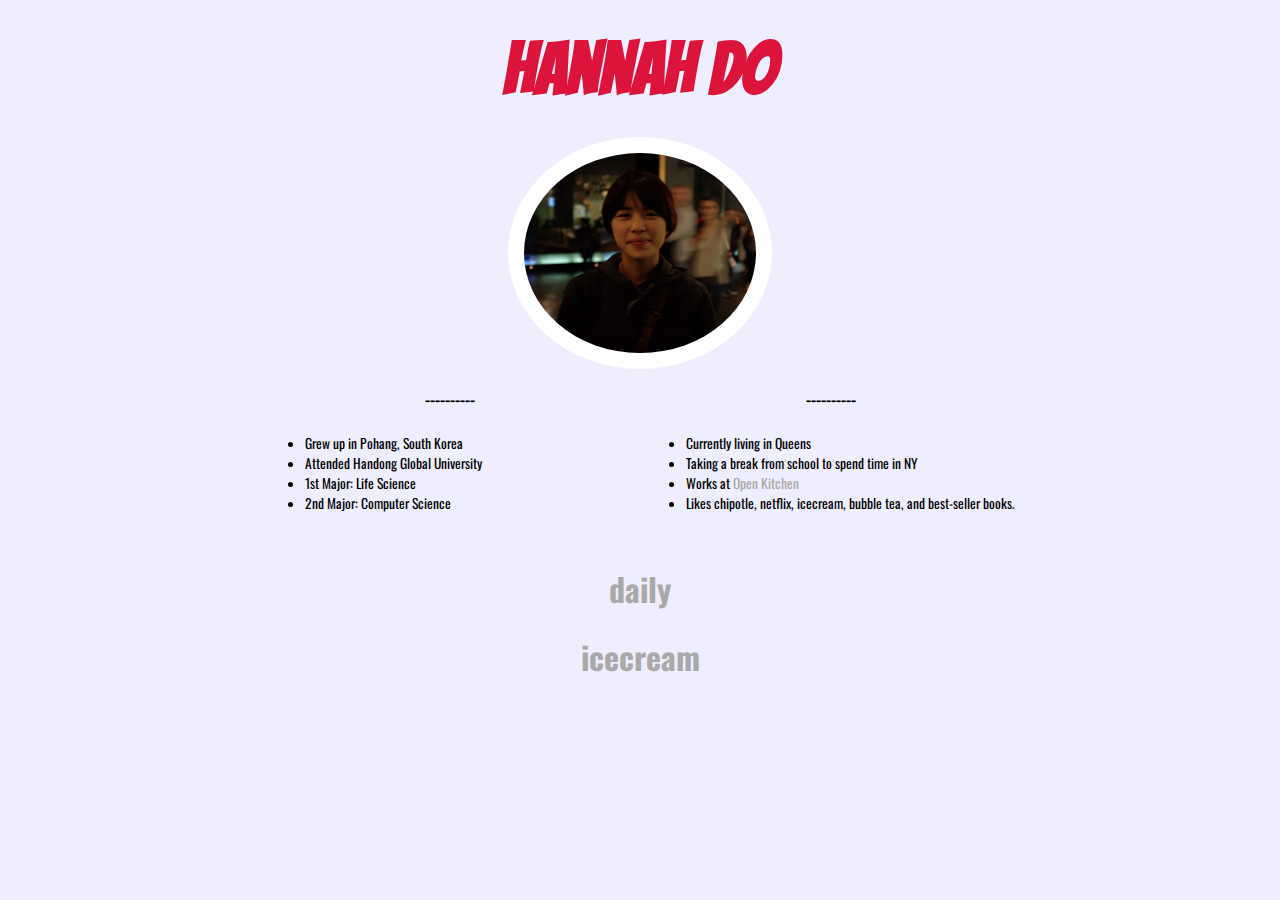
<file: index.html>
<!DOCTYPE html>
<html>
<head>
	<title> Hannah Do Profile </title>



	<style>
		@import url('https://fonts.googleapis.com/css?family=Bangers');
		@import url('https://fonts.googleapis.com/css?family=Pacifico');
		@import url('https://fonts.googleapis.com/css?family=Caveat+Brush|Kalam');

	</style>
	<link rel="stylesheet" href="main.css">
	<link href="https://fonts.googleapis.com/css?family=Bangers" rel="stylesheet">
	<link href="https://fonts.googleapis.com/css?family=Oswald" rel="stylesheet">
	<link href="https://fonts.googleapis.com/css?family=Pacifico" rel="stylesheet">
</head>

<body>
<div>
	<h1 class="underwest"> Hannah Do</h1>
</div>

<div>
	<img height=200 id="ok" src="do2b.jpg" alt="">
</div>

<div>
	<table align="center">
	<tr>
		<th> ---------- </th>
		<th> ---------- </th>
	</tr>

	<tr>
		<td style="width:50%">

			<ul>
				<li> Grew up in Pohang, South Korea </li>
				<li> Attended Handong Global University </li>
				<li> 1st Major: Life Science </li>
				<li> 2nd Major: Computer Science </li>
			</ul>
	
		</td>

		<td style="width:50%">

			<ul>
				<li> Currently living in Queens </li>
				<li> Taking a break from school to spend time in NY </li>
				<li> Works at <a href="https://www.openkitchenfood.com/"> Open Kitchen </a> </li>
				<li> Likes chipotle, netflix, icecream, bubble tea, and best-seller books.</li>
			</ul>

		</td>
	</tr>
	</table>
</div>

<div id="box">
		 <a href="daily.html"> <h1> daily </h1></a> 

</div>

<div id="box">
		 <a href="icecream.html"> <h1> icecream </h1> </a>

</div>

</body>


</html>
</file>
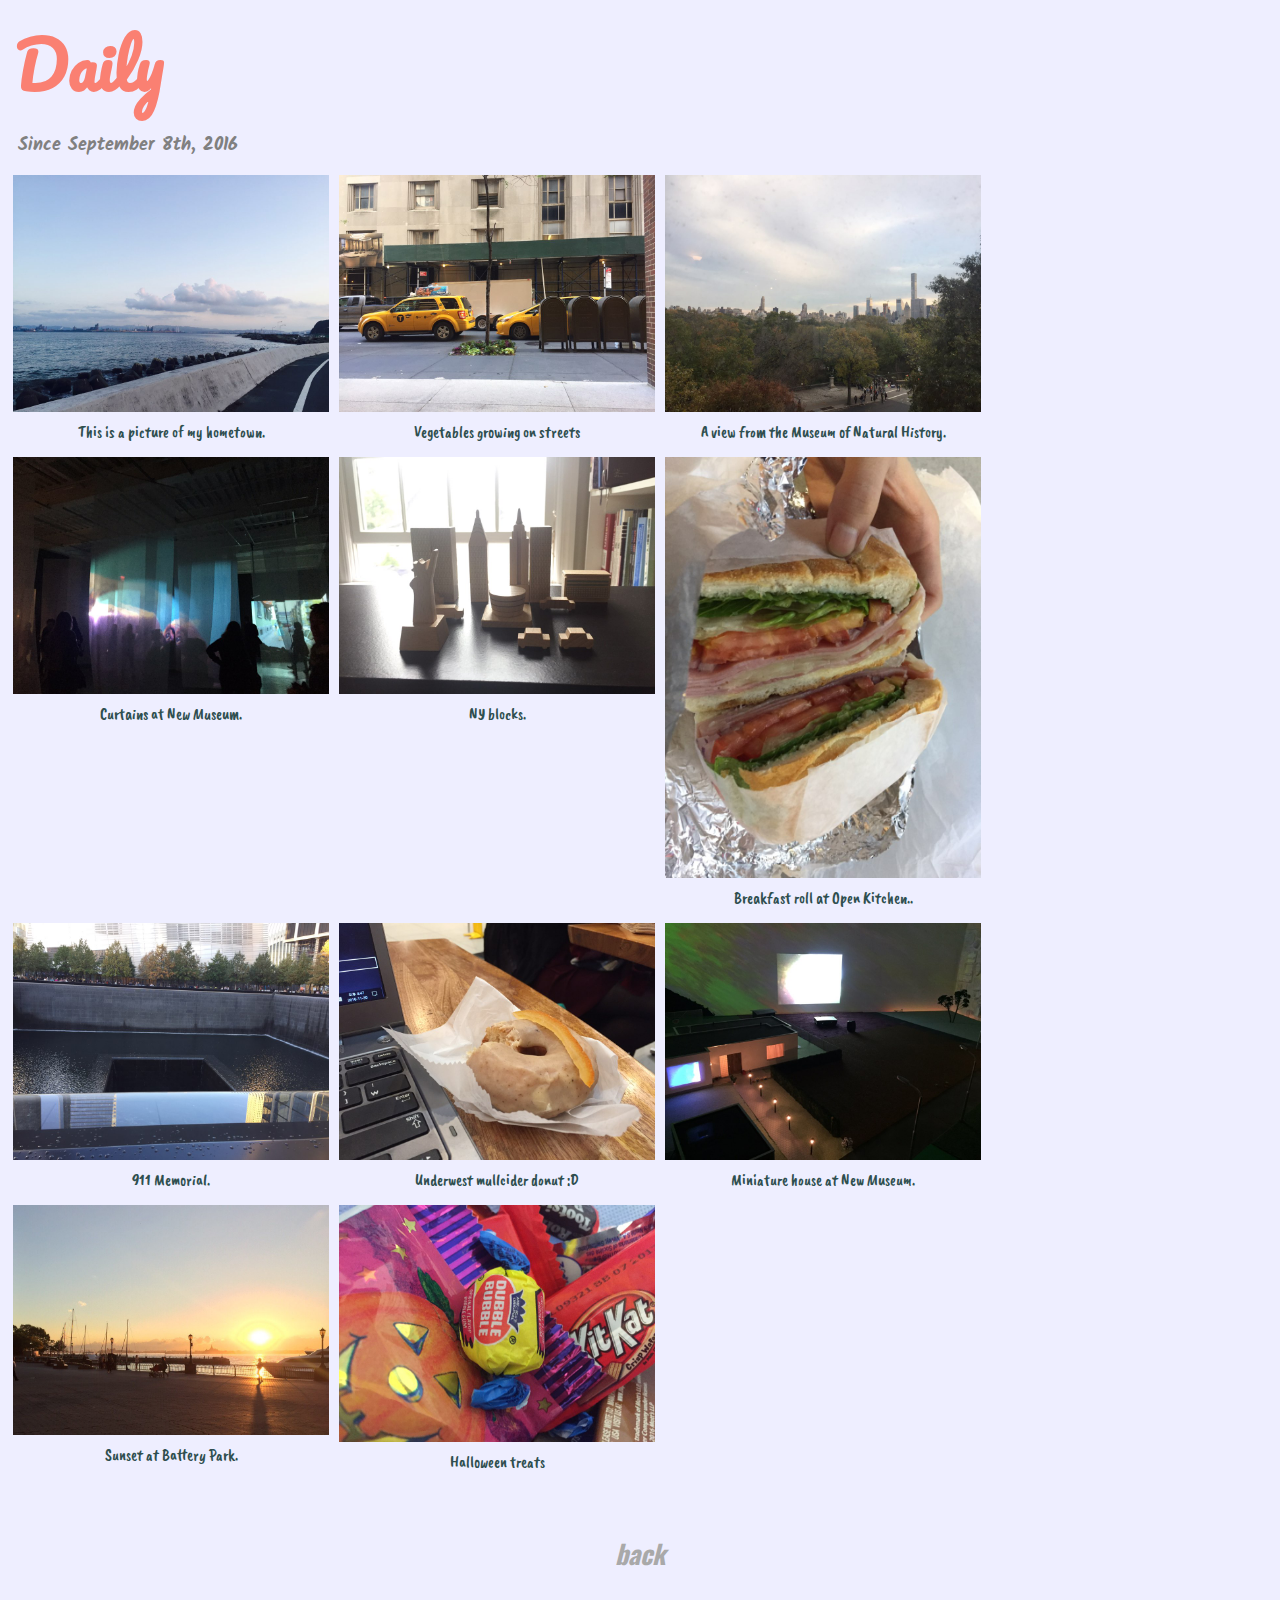
<file: daily.html>
<!DOCTYPE html>
<html>
<head>
	<title> gallery </title>
	<style>
		@import url('https://fonts.googleapis.com/css?family=Pacifico');
		@import url('https://fonts.googleapis.com/css?family=Caveat+Brush|Kalam');
	</style>
	<link rel="stylesheet" href="main.css">
	<link href="https://fonts.googleapis.com/css?family=Bangers" rel="stylesheet">
	<link href="https://fonts.googleapis.com/css?family=Oswald" rel="stylesheet">
	<link href="https://fonts.googleapis.com/css?family=Caveat+Brush|Kalam" rel="stylesheet">
</head>

<body>


	<div>
		<h1 class="doughnut"> Daily </h1>
	</div>

	<h4 class="here"> Since September 8th, 2016 </h4>



	<div class="comfortwriting">
	<div>
		<div class="pic">
				<img src="hometown.jpg" alt="hometown">
		<div class="desc"> This is a picture of my hometown.</div>
		</div>
	</div>


	<div>
		<div class="pic">
			<img src="veggieonroad.jpg" alt="veggieonroad">
		<div class="desc"> Vegetables growing on streets</div>
		</div>
	</div>


	<div>
		<div class="pic">
			<img src="naturalhistory.jpg" alt="naturalhistory">
		<div class="desc"> A view from the Museum of Natural History.</div>
		</div>
	</div>


	<div>
		<div class="pic">
			<img src="nmcurtains.jpg" alt="nmcurtains" width="300">
		<div class="desc"> Curtains at New Museum.</div>
		</div>
	</div>

	<div>
		<div class="pic">
			<img src="nyblocks.jpg" alt="nyblocks" width="300">
		<div class="desc"> NY blocks.</div>
		</div>
	</div>

	<div>
		<div class="pic">
			<img src="okroll.jpg" alt="okroll" width="600">
		<div class="desc"> Breakfast roll at Open Kitchen..</div>
		</div>
	</div>

	<div>
		<div class="pic">
			<img src="memorial.jpg" alt="memorial" width="300">
		<div class="desc"> 911 Memorial.</div>
		</div>
	</div>

	<div>
		<div class="pic">
			<img src="mullcider.jpg" alt="mullcider" width="300">
		<div class="desc"> Underwest mullcider donut :D</div>
		</div>
	</div>

	<div>
		<div class="pic">
			<img src="nmhouse.jpg" alt="nmhouse" width="300">
		<div class="desc"> Miniature house at New Museum.</div>
		</div>
	</div>

	<div>
		<div class="pic">
			<img src="batterypark.jpg" alt="batterypark" width="300">
		<div class="desc"> Sunset at Battery Park.</div>
		</div>
	</div>

	<div>
		<div class="pic">
			<img src="halloween.jpg" alt="halloween" width="600">
		<div class="desc"> Halloween treats</div>
		</div>
	</div>
</div>


	<div id=back>
	<a href="index.html"><h3>back</h3> </a>
	</div>
</body>	
</html>
</file>
<file: main.css>
body{
	background-color:#eef;
	font-family: 'Oswald', sans-serif;
	text-align: center;
}

.underwest {
	color: crimson;
	font-family: 'Bangers', cursive;
	font-size: 450%;
	margin: 30px;
}

.doughnut {
	color: salmon;
	font-family: 'Pacifico', cursive;
	font-size: 400%;
	margin: 7px;
	text-align:left;
}

.cake {
	color: aquamarine;
	font-family: 'Pacifico', cursive;
	font-size: 400%;
	margin: 0px 8px;
	text-align:left;
}


.here {
	color: gray;
	font-family: 'Kalam', cursive;
	font-size: 115%;
	margin: 10px;
	text-align:left;
}

#ok{
	border-radius: 50%;
	border: 16px solid white;
	margin: 0px;
}

table{
	padding: 10px;
}

th{
	text-align:center;
}
td {
	text-align: left;
	font-size: 85%;
	padding: 5px;
}


#boxx{
	display:inline-block;
	margin:3px 30px;
	font-size: 90%;
	font-style:italic;
}

a{
	color:darkgray;
}
a:link{
	text-decoration:none;
}


div.desc{
	padding: 5px;
	text-align:center;
}

div.pic{
	float:left;
	margin: 5px;
	width: 25%;
	-webkit-transition: width 0.2s, height 0.2s;
}

div.pic img{
	width: 100%;
	height: auto;
}

div.pic:hover{
	border: 10px solid white;
	width: 40%;
}

.comfortwriting{
	font-family: 'Caveat Brush', cursive;
	font-size:100%;
	color:darkslategrey;
}

#back{
	text-align:center;
	padding:25px 100px;
	clear:both;
	font-size:140%;
	font-style:italic;
	font-family: 'Oswald', sans-serif;
}

p{
	background-color:white;
	margin: 20px;
	padding: 4px;
}
</file>
